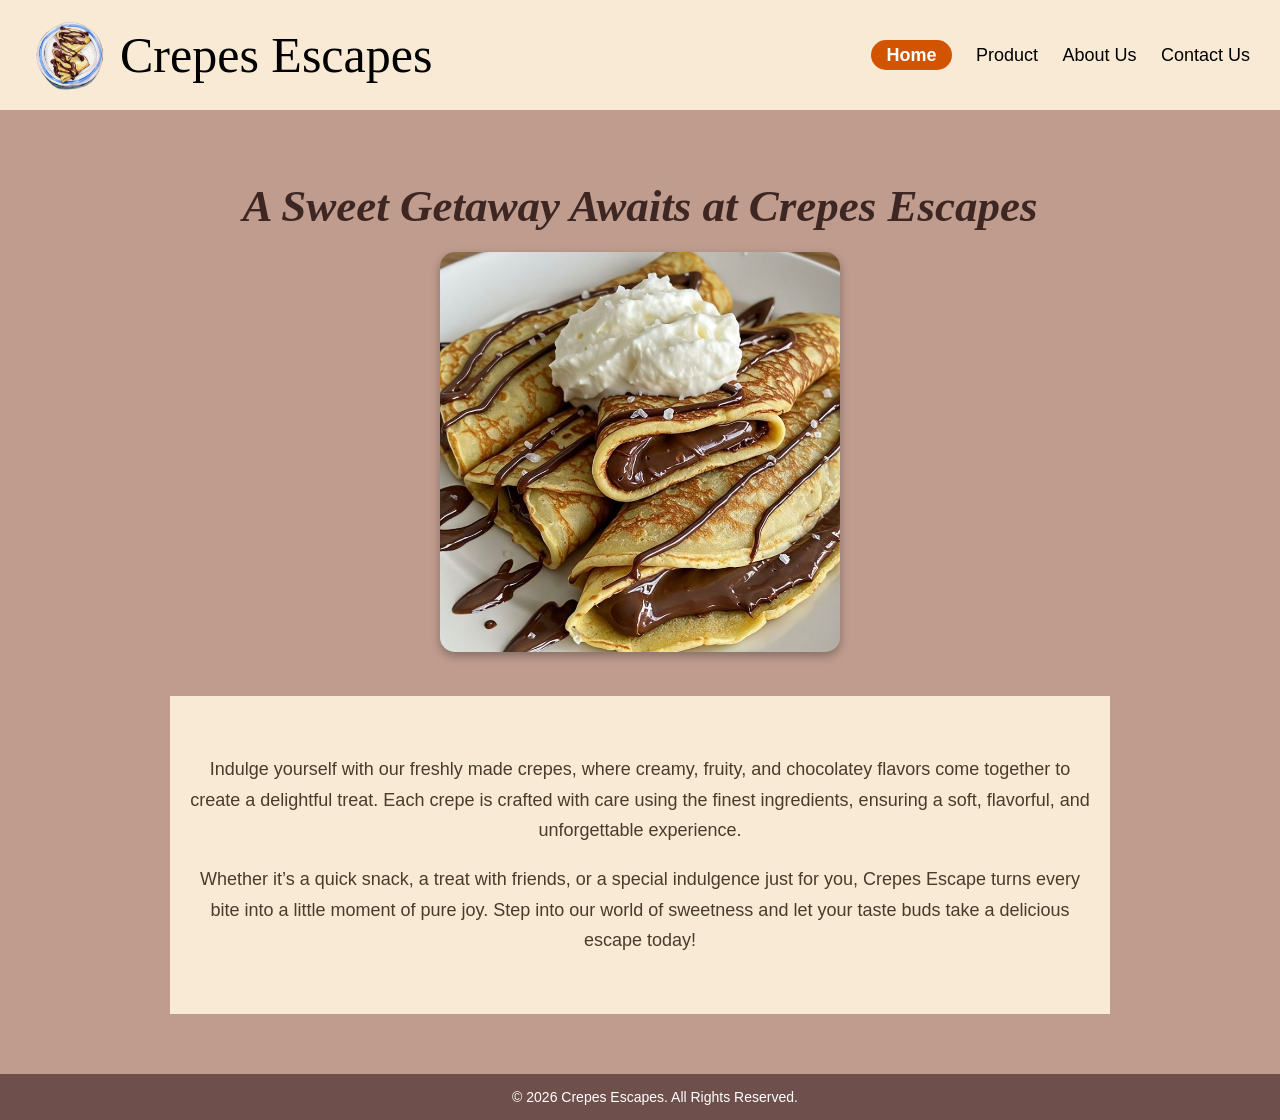
<file: index.html>
<!DOCTYPE html>
<html lang="en">
<head>
	<meta charset="UTF-8">
	<title>Crepes</title>
	
	<link rel="stylesheet" href="style.css">
</head>
<body>

	<header>
		<div class="logo-section">
			<img src="crepe logo.png" alt="Logo">
			<div class="site-name">Crepes Escapes</div>
		</div>

		<nav>
			<a href="index.html" class="active">Home</a>
			<a href="Product.html">Product</a>
			<a href="About.html">About Us</a>
			<a href="Contact.html">Contact Us</a>
		</nav>
	</header>
	
	<main>
		<div class="hero-section">
			<h1>A Sweet Getaway Awaits at Crepes Escapes</h1>
			<img src="maincrepe.png" alt"Main Crepe">
		</div>
		
		<div class="intro-section">
			<p>Indulge yourself with our freshly made crepes, where creamy, fruity, and chocolatey flavors come together to create a delightful treat. Each crepe is crafted with care using the finest ingredients, ensuring a soft, flavorful, and unforgettable experience.</p>
			<p>Whether it’s a quick snack, a treat with friends, or a special indulgence just for you, Crepes Escape turns every bite into a little moment of pure joy. Step into our world of sweetness and let your taste buds take a delicious escape today!</p>
		</div>
	</main>	

	<footer><p>© 2026 Crepes Escapes. All Rights Reserved.</p></footer>
</body>
</html>
</file>
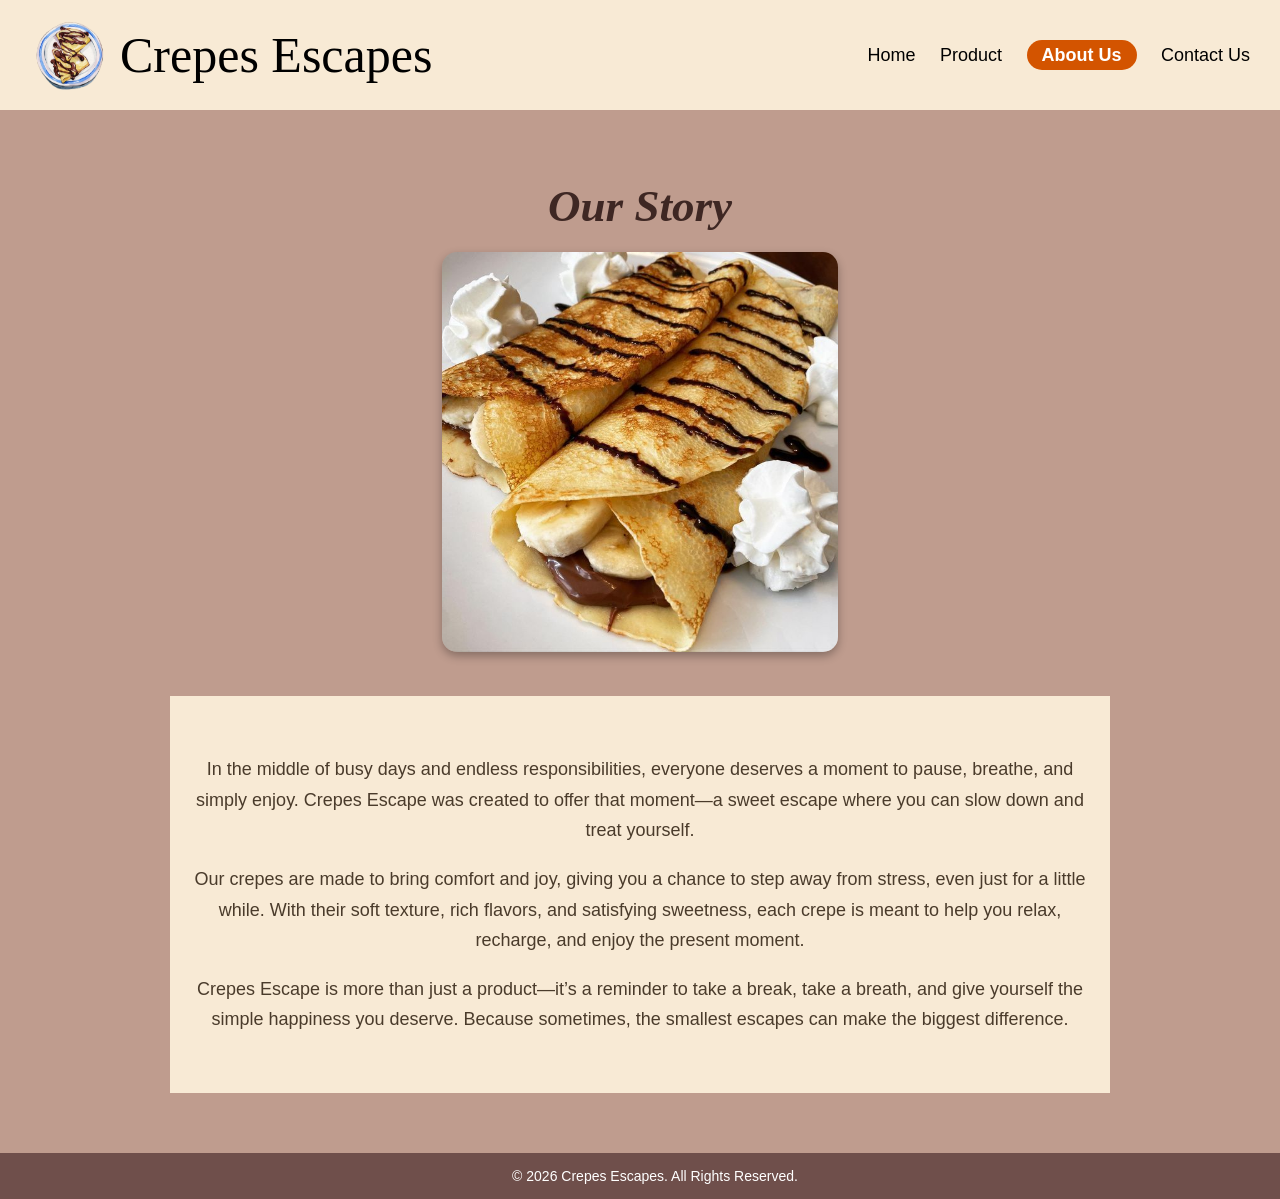
<file: About.html>
<!DOCTYPE html>
<html lang="en">
<head>
	<meta charset="UTF-8">
	<title>Crepes</title>
	
	<link rel="stylesheet" href="style.css">
</head>
<body>

	<header>
		<div class="logo-section">
			<img src="crepe logo.png" alt="Logo">
			<div class="site-name">Crepes Escapes</div>
		</div>

		<nav>
			<a href="index.html">Home</a>
			<a href="Product.html">Product</a>
			<a href="About.html" class="active">About Us</a>
			<a href="Contact.html">Contact Us</a>
		</nav>
	</header>
	
	<main>
		<div class="hero-section">
			<h1>Our Story</h1>
			<img src="aboutcrepe.png" alt"About Crepe">
		</div>
		
		<div class="intro-section">
			<p>In the middle of busy days and endless responsibilities, everyone deserves a moment to pause, breathe, and simply enjoy. Crepes Escape was created to offer that moment—a sweet escape where you can slow down and treat yourself.</p>
			<p>Our crepes are made to bring comfort and joy, giving you a chance to step away from stress, even just for a little while. With their soft texture, rich flavors, and satisfying sweetness, each crepe is meant to help you relax, recharge, and enjoy the present moment.</p>
			<p>Crepes Escape is more than just a product—it’s a reminder to take a break, take a breath, and give yourself the simple happiness you deserve. Because sometimes, the smallest escapes can make the biggest difference.</p>
		</div>
	</main>	


	<footer><p>© 2026 Crepes Escapes. All Rights Reserved.</p></footer>
</body>
</html>
</file>
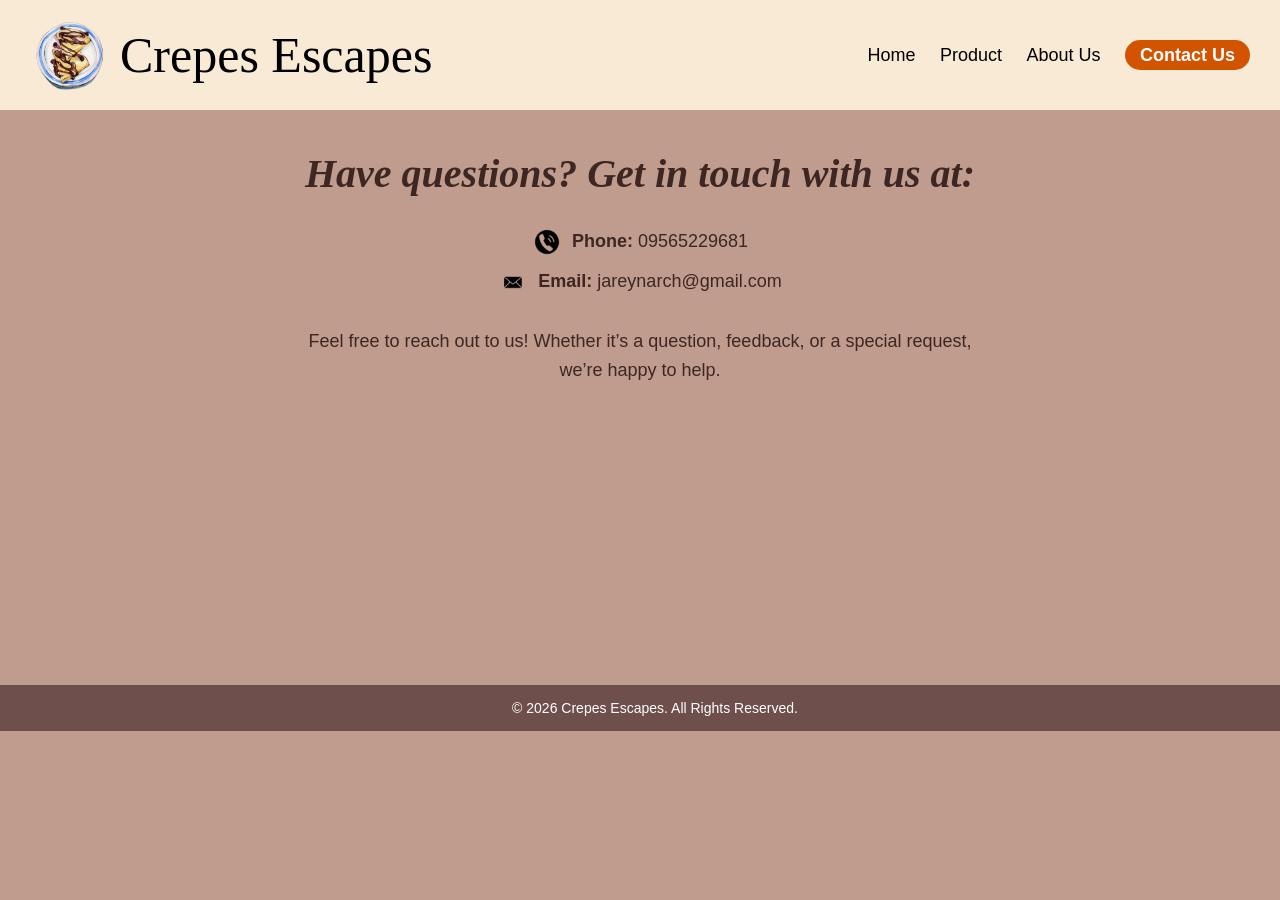
<file: Contact.html>
<!DOCTYPE html>
<html lang="en">
<head>
	<meta charset="UTF-8">
	<title>Crepes</title>
	
	<link rel="stylesheet" href="style.css">
</head>
<body>

	<header>
		<div class="logo-section">
			<img src="crepe logo.png" alt="Logo">
			<div class="site-name">Crepes Escapes</div>
		</div>

		<nav>
			<a href="index.html">Home</a>
			<a href="Product.html">Product</a>
			<a href="About.html">About Us</a>
			<a href="Contact.html" class="active">Contact Us</a>
		</nav>
	</header>
	
	<main>
		<h1 class="page-title">Have questions? Get in touch with us at:</h1>

		<div class="contact-info">
			<p><img src="phone.png" alt="Phone" class="contact-icon"><strong>Phone:</strong> 09565229681</p>
			<p><img src="email.png" alt="Email" class="contact-icon"><strong>Email:</strong> jareynarch@gmail.com</p>
		</div>

		<p class="contact-description">Feel free to reach out to us! Whether it’s a question, feedback, or a special request, we’re happy to help.</p>
	</main>

	<footer><p>© 2026 Crepes Escapes. All Rights Reserved.</p></footer>
</body>
</html>
</file>
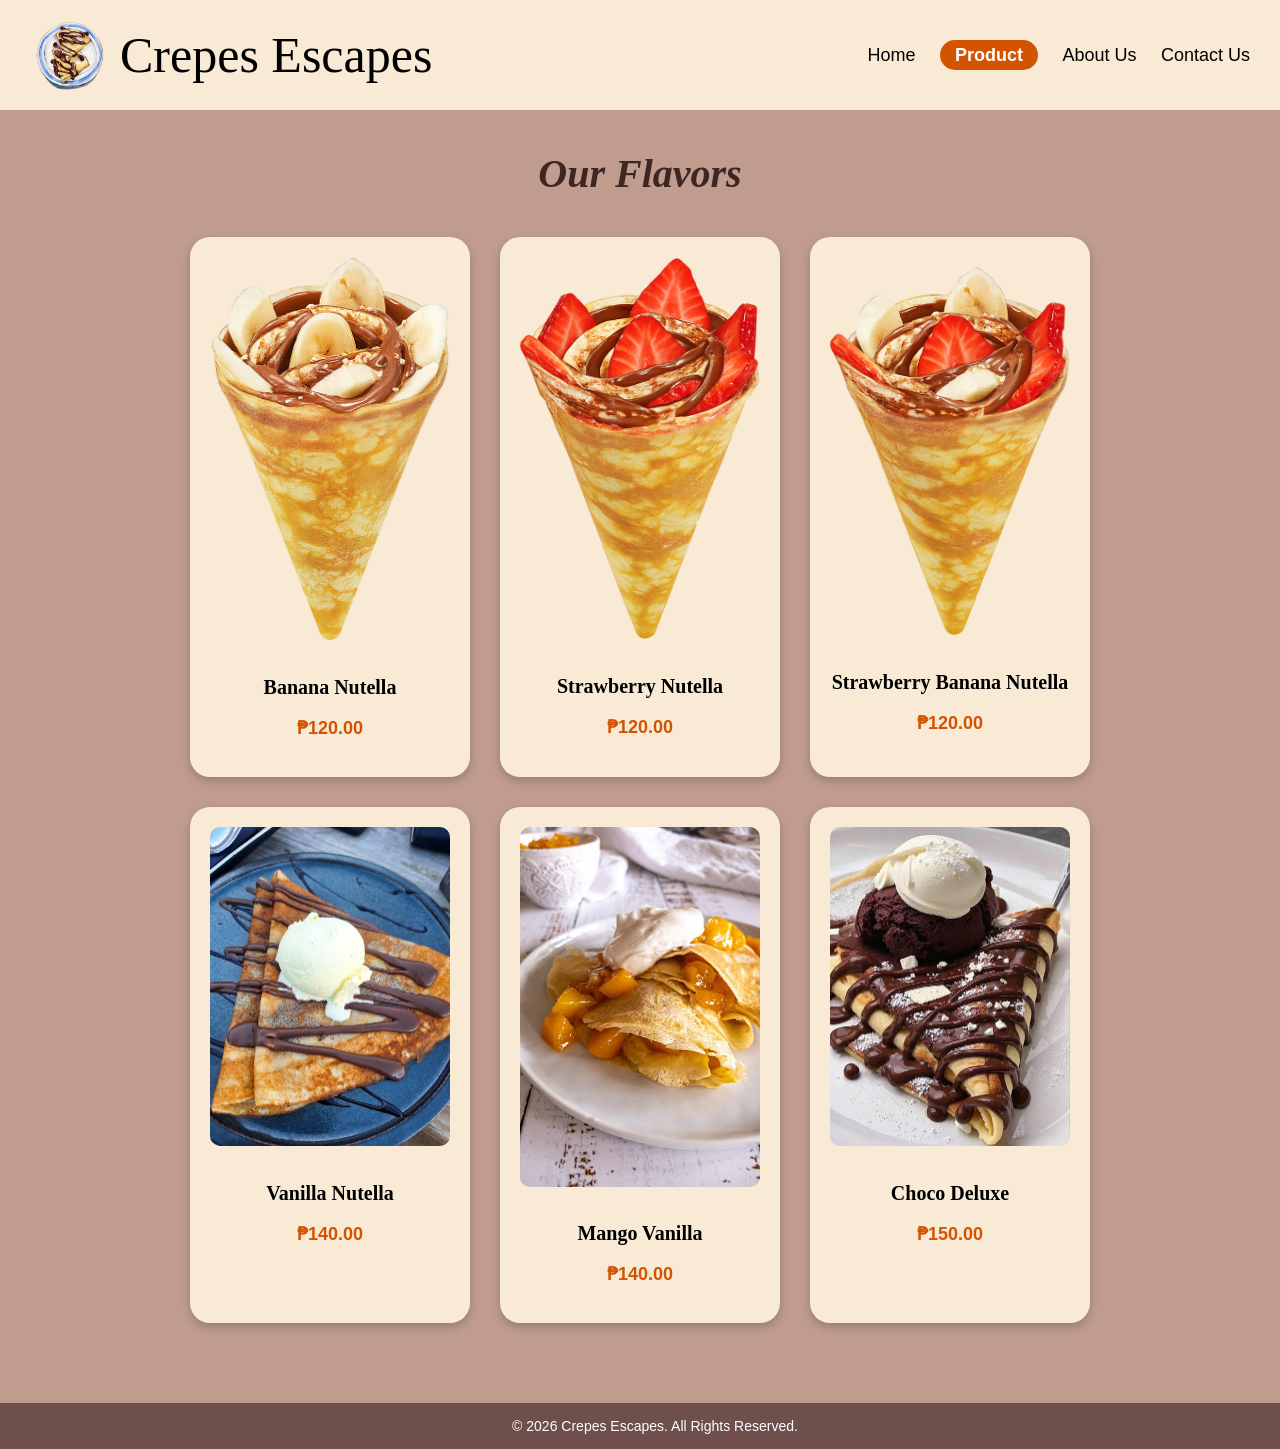
<file: Product.html>
<!DOCTYPE html>
<html lang="en">
<head>
	<meta charset="UTF-8">
	<title>Crepes</title>
	
	<link rel="stylesheet" href="style.css">
</head>
<body>

	<header>
		<div class="logo-section">
			<img src="crepe logo.png" alt="Logo">
			<div class="site-name">Crepes Escapes</div>
		</div>

		<nav>
			<a href="index.html">Home</a>
			<a href="Product.html" class="active">Product</a>
			<a href="About.html">About Us</a>
			<a href="Contact.html">Contact Us</a>
		</nav>
	</header>
	
	<main>
		<h1 class="page-title">Our Flavors</h1>
		
		<div class="products-container">
			<div class="card">
				<img src="bn.png">
				<h2>Banana Nutella</h2>
				<p class="price">₱120.00</p>
			</div>

			<div class="card">
				<img src="sn.png">
				<h2>Strawberry Nutella</h2>
				<p class="price">₱120.00</p>
			</div>
			
			<div class="card">
				<img src="sbn.png">
				<h2>Strawberry Banana Nutella</h2>
				<p class="price">₱120.00</p>
			</div>

			<div class="card">
				<img src="vanillanutella.png">
				<h2>Vanilla Nutella</h2>
				<p class="price">₱140.00</p>
			</div>
			
			<div class="card">
				<img src="mangovanilla.png">
				<h2>Mango Vanilla</h2>
				<p class="price">₱140.00</p>
			</div>

			<div class="card">
				<img src="chocodeluxe.png">
				<h2>Choco Deluxe</h2>
				<p class="price">₱150.00</p>
			</div>


		</div>
	</main>	

	<footer><p>© 2026 Crepes Escapes. All Rights Reserved.</p></footer>
</body>
</html>
</file>
<file: style.css>
body {
	margin: 0;
	font-family: Arial, sans-serif;
	background-color: #BF9C8E;
	overflow-x: hidden;
}

header {
	display: flex;
	justify-content: space-between;
	align-items: center;
	background-color: #F8EAD5;
	padding: 15px 30px;
	width: 100%;
	box-sizing: border-box;
}

.logo-section {
	display: flex;
	align-items: center;
	color: black;
}

.logo-section img {
	width: 80px;
	height: 80px;
	margin-right: 10px;
}

.site-name {
	font-size: 50px;
	font-weight: normal;
	font-family: "Bookman Old Style", serif;
}

nav a {
	font-family: Arial, sans-serif;
	color: black;
	text-decoration: none;
	margin-left: 20px;
	font-size: 18px;
}

nav a:hover {
	text-decoration: underline;
}

nav a.active {
	font-weight: bold;
	color: white;
	background-color: #d35400;
	padding: 5px 15px;
	border-radius: 50px;
	text-decoration: none;
	transition: 0.3s;
}

nav a.active:hover {
	background-color: #e67e22; 
}

main {
	display: flex;
	flex-direction: column;
	align-items: center;
	justify-content: center;
	padding-bottom: 60px;
}

.hero-section {
	background-color: #BF9C8E;
	text-align: center;
	padding: 40px 20px;
	width: 100%;
	color: #3E2723;
}

.hero-section h1 {
	font-family:  "Bookman Old Style", serif;
	font-size: 45px;
	margin-bottom: 20px;
	font-style: italic;
}

.hero-section img {
	max-width: 600px;
	height: 400px;
	border-radius: 15px;
	box-shadow: 0 4px 10px rgba(0,0,0,0.3);
}

.intro-section {
	background-color: #F8EAD5;
	padding: 40px 20px;
	text-align: center;
	width: 100%;
	color: #4A3B2B;
	font-size: 18px;
	line-height: 1.7;
	max-width: 900px;
}

.page-title {
	text-align: center;
	font-size: 40px;
	margin: 40px 0 20px;
	font-family: "Bookman Old Style", serif;
	font-style: italic;
	color: #3E2723;
}

.products-container {
	display: grid;
	grid-template-columns: repeat(3, 1fr);
	gap: 30px;
	padding: 20px;
	max-width: 900px;
	margin: auto;
}

.card {
	background-color: #F8EAD5;
	padding: 20px;
	border-radius: 20px;
	text-align: center;
	box-shadow: 0 4px 10px rgba(0,0,0,0.2);
	transition: transform 0.3s;
}

.card:hover {
	transform: translateY(-5px);
}

.card img {
	width: 100%;
	height: auto;
	border-radius: 10px;
	margin-bottom: 15px;
}

.card h2 {
	font-size: 20px;
	margin-bottom: 10px;
	font-family: "Bookman Old Style", serif;
}

.card .price {
	font-size: 18px;
	font-weight: bold;
	color: #d35400;
}

.contact-info {
	text-align: center;
	font-size: 18px;
	margin-bottom: 20px;
	color: #3E2723;
}

.contact-info p {
	margin: 10px 0;
}

.contact-description {
	text-align: center;
	max-width: 700px;
	margin: 0 auto;
	font-size: 18px;
	line-height: 1.6;
	color: #3E2723;
	padding-bottom: 240px;
}

.contact-icon {
	width: 30px;
	height: 30px;
	vertical-align: middle;
	margin-right: 10px;
}

footer {
	background-color: #6F4F4B;
	text-align: center;
	padding: 15px;
	font-family: Arial, sans-serif;
	color: white;
	width: 100%;
}

footer p {
	margin: 0;
	font-size: 14px;
}
</file>
